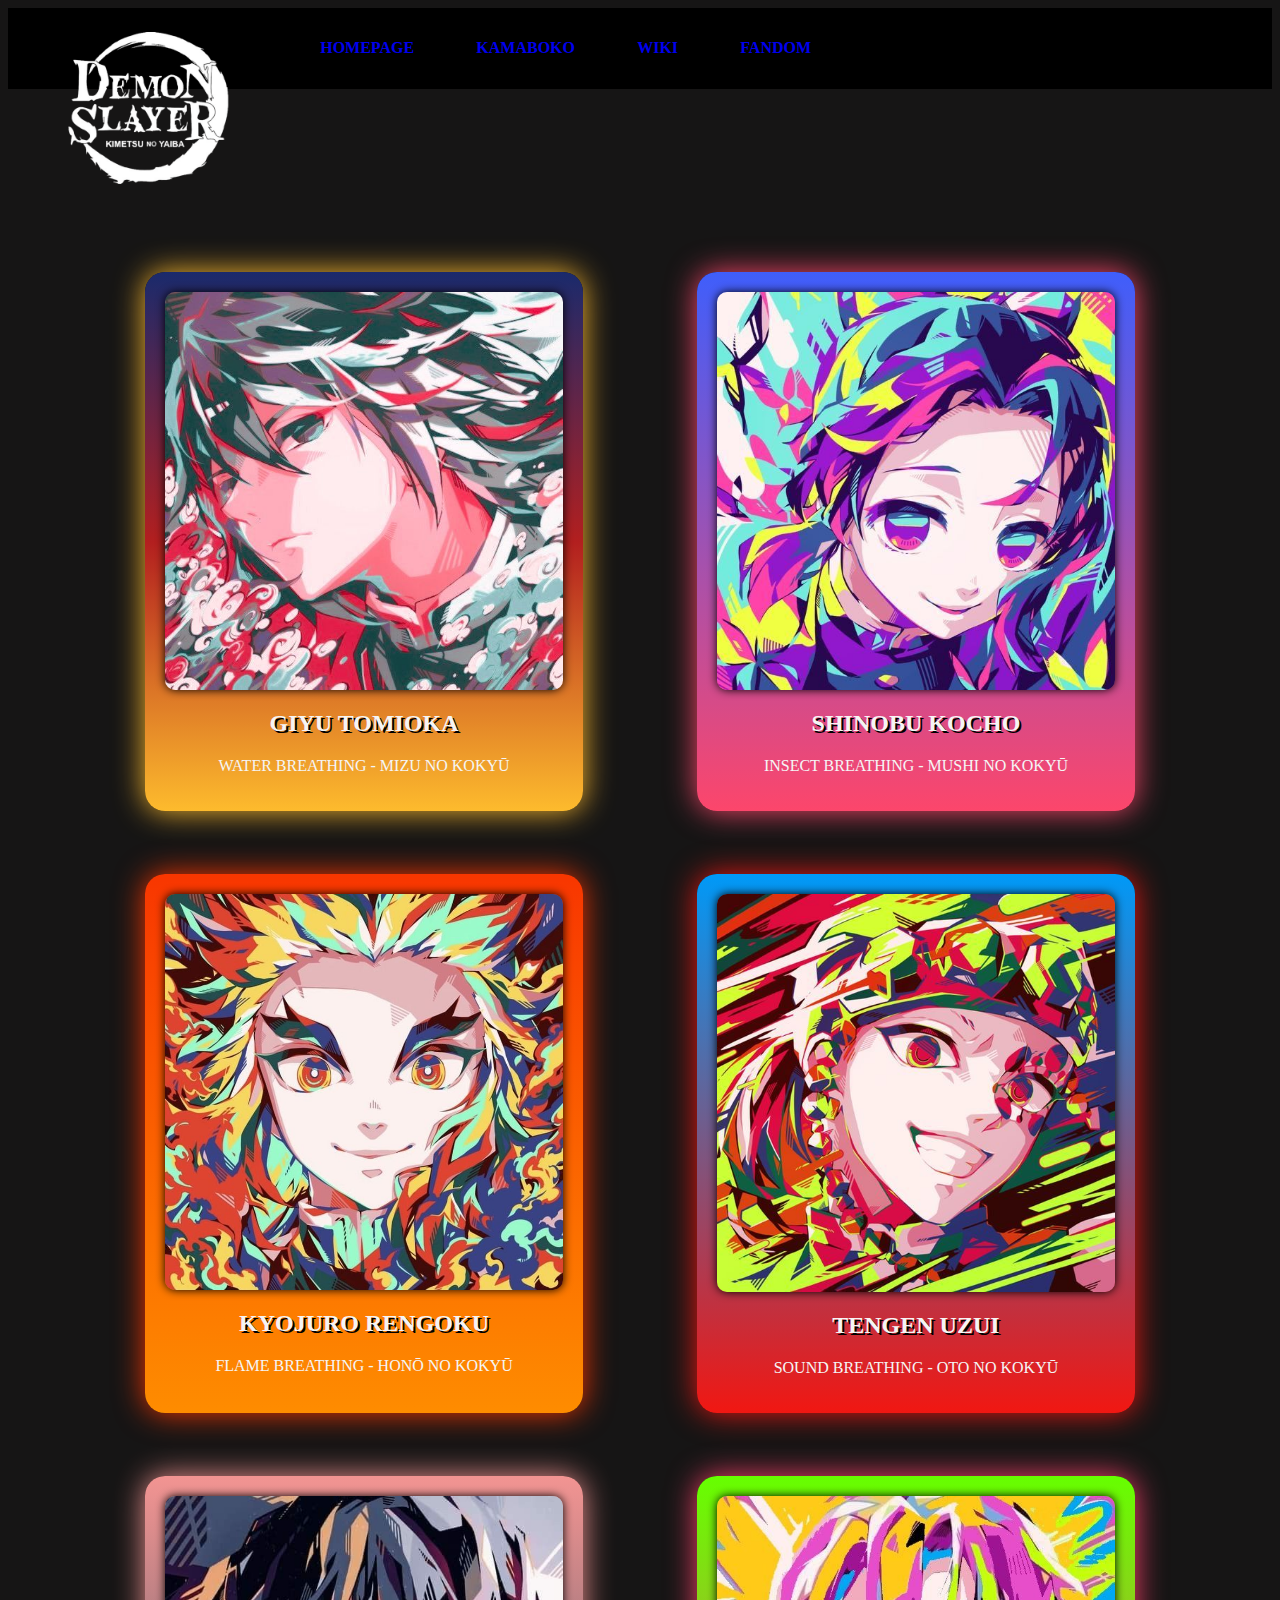
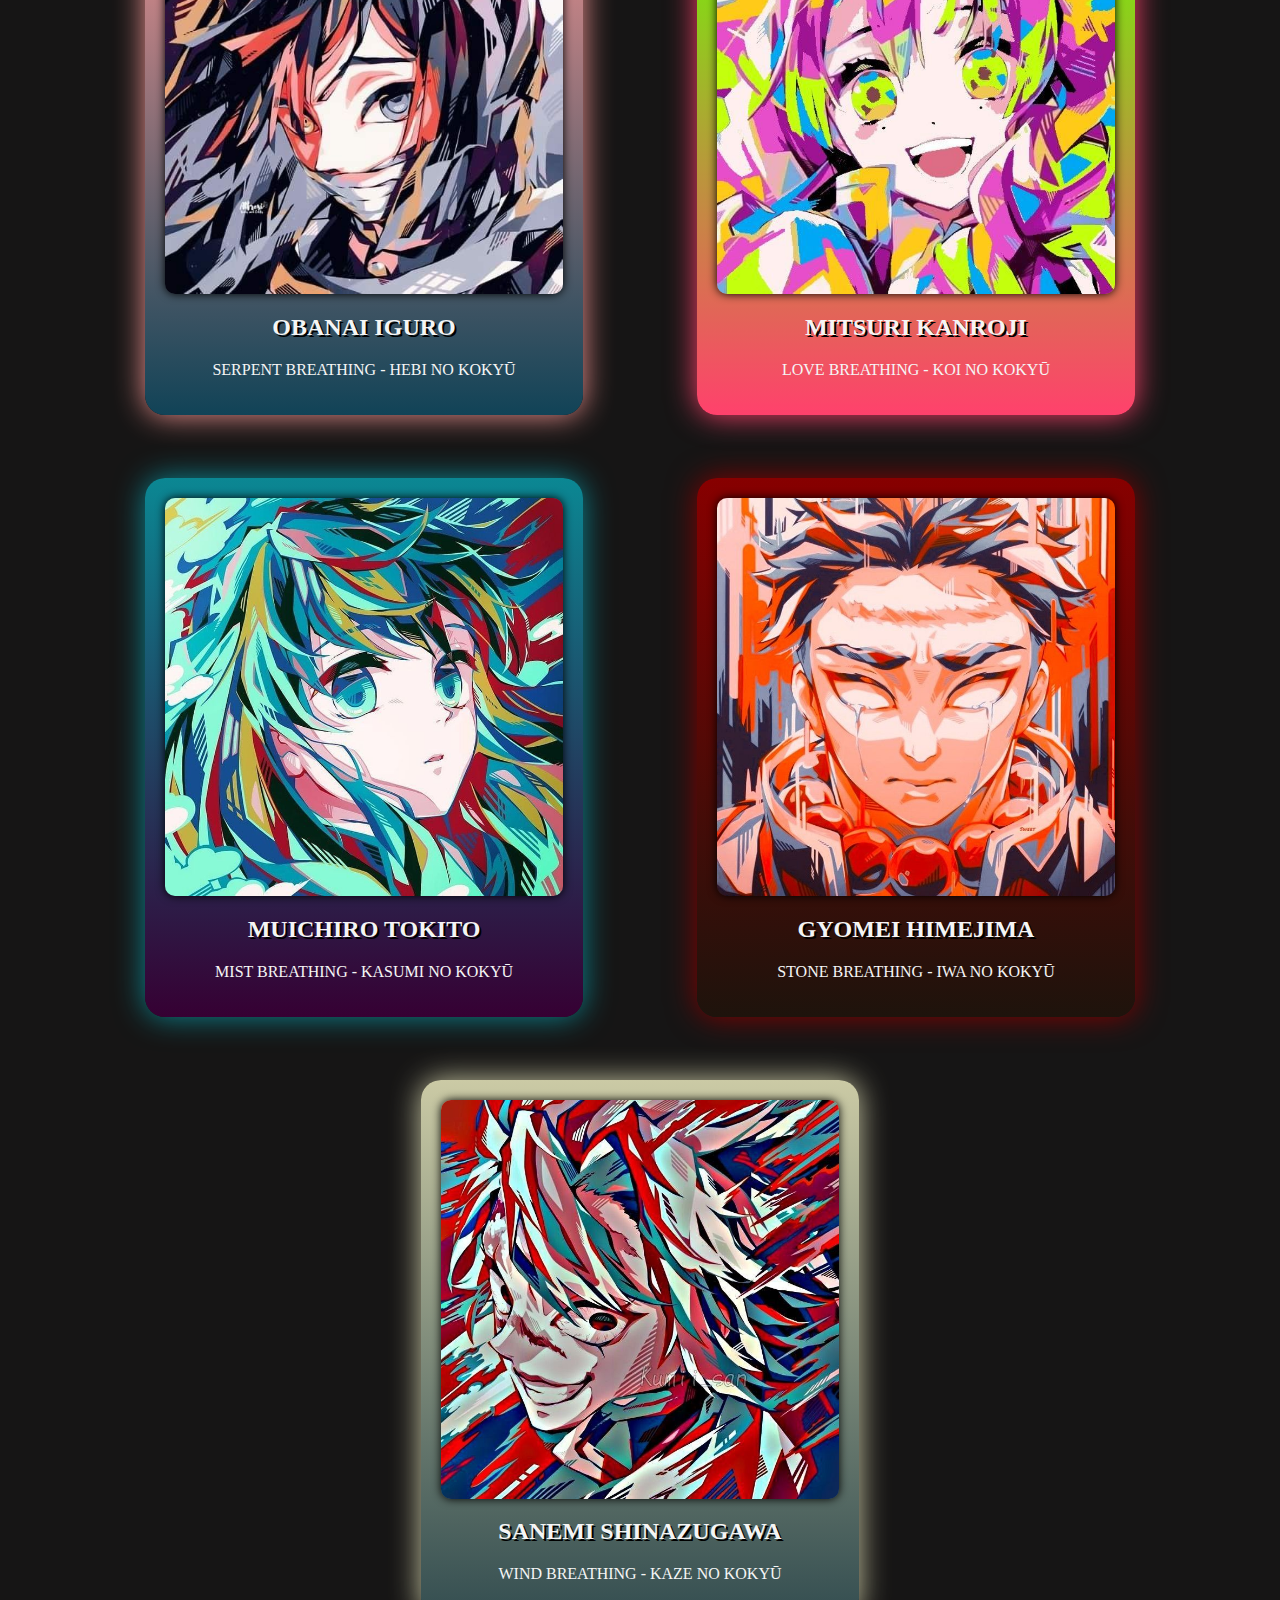
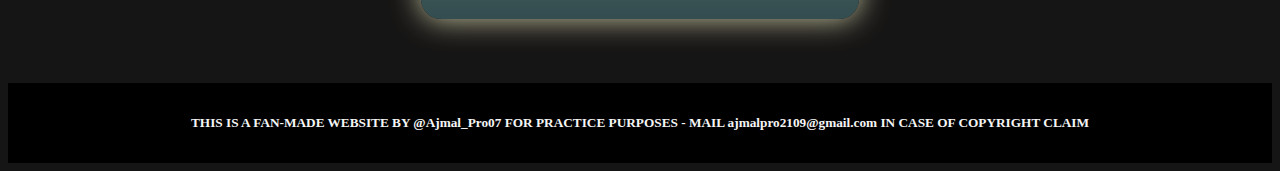
<file: hashira.html>
<html lang="en">
<head>
    <meta charset="UTF-8">
    <meta name="viewport" content="width=device-width, initial-scale=1.0">
    
    <title>Hashira - Kimetsu No Yaiba</title>

    <link rel="stylesheet" href="hashira.css">
</head>
<body>
    <div id="logodiv">
        <img src="./dslogo.png" id="logo">
    </div>

    <div id="titlebar">
        <div style="width: 240px;"></div>

        <div class="tsub"> <a href="./index.html" style="text-decoration: none;"> <h4>homepage</h4> </a> </div>
        <div class="tsub"> <a href="./kamaboko.html" style="text-decoration: none;"> <h4>kamaboko</h4> </a> </div>
        <div class="tsub"> <a href="https://en.wikipedia.org/wiki/Demon_Slayer:_Kimetsu_no_Yaiba" style="text-decoration: none;"> <h4>wiki</h4> </a> </div>
        <div class="tsub"> <a href="https://kimetsu-no-yaiba.fandom.com/wiki/Kimetsu_no_Yaiba_Wiki" style="text-decoration: none;"> <h4>fandom</h4> </a> </div>
    </div>

    <div style="height: 120px;"></div>

    <div class="container">
        <div class="subdiv" id="giyudiv">
            <a href="https://en.wikipedia.org/wiki/List_of_Demon_Slayer:_Kimetsu_no_Yaiba_characters#Tanjiro_Kamado">
                <img src="./dsgiyu.jpeg">
            </a>
            <h2>Giyu Tomioka</h2>
            <p>Water Breathing - Mizu no kokyū</p>
        </div>

        <div class="subdiv" id="shinobudiv">
            <a href="https://en.wikipedia.org/wiki/List_of_Demon_Slayer:_Kimetsu_no_Yaiba_characters#Nezuko_Kamado">
                <img src="./dsshinobu.jpeg">
            </a>
            <h2>Shinobu Kocho</h2>
            <p>Insect Breathing - Mushi no kokyū</p>
        </div>
    </div>

    <div class="container">
        <div class="subdiv" id="kyojurodiv">
            <a href="https://en.wikipedia.org/wiki/List_of_Demon_Slayer:_Kimetsu_no_Yaiba_characters#Zenitsu_Agatsuma">
                <img src="./dskyojuro.jpeg">
            </a>
            <h2>Kyojuro Rengoku</h2>
            <p>Flame Breathing - Honō no kokyū</p>
        </div>

        <div class="subdiv" id="tengendiv">
            <a href="https://en.wikipedia.org/wiki/List_of_Demon_Slayer:_Kimetsu_no_Yaiba_characters#Inosuke_Hashibira">
                <img src="./dstengen.jpeg">
            </a>
            <h2>Tengen Uzui</h2>
            <p>Sound Breathing - Oto no Kokyū</p>
        </div>
    </div>

    <div class="container">
        <div class="subdiv" id="igurodiv">
            <a href="https://en.wikipedia.org/wiki/List_of_Demon_Slayer:_Kimetsu_no_Yaiba_characters#Zenitsu_Agatsuma">
                <img src="./dsiguro.jpeg">
            </a>
            <h2>Obanai Iguro</h2>
            <p>Serpent Breathing - Hebi no Kokyū</p>
        </div>

        <div class="subdiv" id="mitsuridiv">
            <a href="https://en.wikipedia.org/wiki/List_of_Demon_Slayer:_Kimetsu_no_Yaiba_characters#Inosuke_Hashibira">
                <img src="./dsmitsuri.jpeg">
            </a>
            <h2>Mitsuri Kanroji</h2>
            <p>Love Breathing - Koi no kokyū</p>
        </div>
    </div>

    <div class="container">
        <div class="subdiv" id="tokitodiv">
            <a href="https://en.wikipedia.org/wiki/List_of_Demon_Slayer:_Kimetsu_no_Yaiba_characters#Zenitsu_Agatsuma">
                <img src="./dstokito.jpeg">
            </a>
            <h2>Muichiro Tokito</h2>
            <p>Mist Breathing - Kasumi no kokyū</p>
        </div>

        <div class="subdiv" id="gyomeidiv">
            <a href="https://en.wikipedia.org/wiki/List_of_Demon_Slayer:_Kimetsu_no_Yaiba_characters#Zenitsu_Agatsuma">
                <img src="./dsgyomei.jpeg">
            </a>
            <h2>Gyomei Himejima</h2>
            <p>Stone Breathing - Iwa no kokyū</p>
        </div>
    </div>

    <div class="container">
        <div class="subdiv" id="sanemidiv">
            <a href="https://en.wikipedia.org/wiki/List_of_Demon_Slayer:_Kimetsu_no_Yaiba_characters#Inosuke_Hashibira">
                <img src="./dssanemi.jpeg">
            </a>
            <h2>Sanemi Shinazugawa</h2>
            <p>Wind Breathing - Kaze no kokyū</p>
        </div>
    </div>

    <div id="footer">
        <h5>THIS IS A FAN-MADE WEBSITE BY @Ajmal_Pro07 FOR PRACTICE PURPOSES - MAIL ajmalpro2109@gmail.com IN CASE OF COPYRIGHT CLAIM</h5>
        <div id="subfooter">
            <div class="tsub"> <a href="./index.html" style="text-decoration: none;"> <h4>homepage</h4> </a> </div>
            <div class="tsub"> <a href="./kamaboko.html" style="text-decoration: none;"> <h4>kamaboko</h4> </a> </div>
            <div class="tsub"> <a href="https://en.wikipedia.org/wiki/Demon_Slayer:_Kimetsu_no_Yaiba" style="text-decoration: none;"> <h4>wiki</h4> </a> </div>
            <div class="tsub"> <a href="https://kimetsu-no-yaiba.fandom.com/wiki/Kimetsu_no_Yaiba_Wiki" style="text-decoration: none;"> <h4>fandom</h4> </a> </div>
        </div>
    </div>
</body>
</html>
</file>
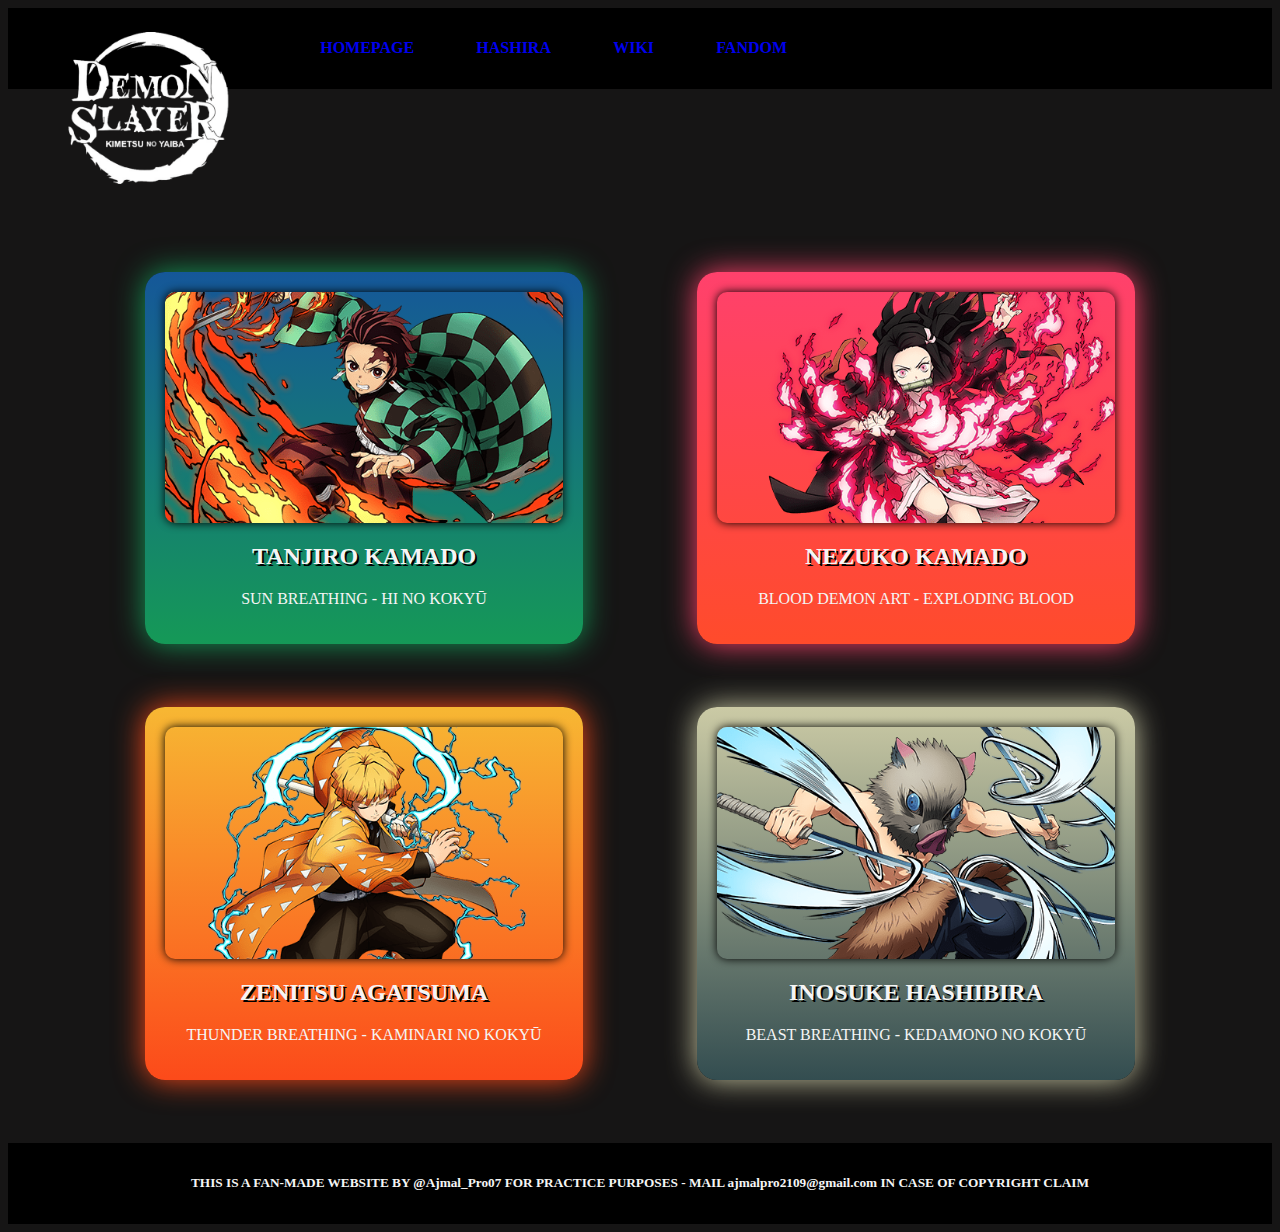
<file: kamaboko.html>
<html lang="en">
<head>
    <meta charset="UTF-8">
    <meta name="viewport" content="width=device-width, initial-scale=1.0">
    
    <title>Kamaboko Squad - Kimetsu No Yaiba</title>

    <link rel="stylesheet" href="kamaboko.css">
</head>
<body>
    <div id="logodiv">
        <img src="./dslogo.png" id="logo">
    </div>

    <div id="titlebar">
        <div style="width: 240px;"></div>

        <div class="tsub"> <a href="./index.html" style="text-decoration: none;"> <h4>homepage</h4> </a> </div>
        <div class="tsub"> <a href="./hashira.html" style="text-decoration: none;"> <h4>hashira</h4> </a> </div>
        <div class="tsub"> <a href="https://en.wikipedia.org/wiki/Demon_Slayer:_Kimetsu_no_Yaiba" style="text-decoration: none;"> <h4>wiki</h4> </a> </div>
        <div class="tsub"> <a href="https://kimetsu-no-yaiba.fandom.com/wiki/Kimetsu_no_Yaiba_Wiki" style="text-decoration: none;"> <h4>fandom</h4> </a> </div>
    </div>

    <div style="height: 120px;"></div>

    <div class="container">
        <div class="subdiv" id="tanjirodiv">
            <a href="https://en.wikipedia.org/wiki/List_of_Demon_Slayer:_Kimetsu_no_Yaiba_characters#Tanjiro_Kamado">
                <img src="./dstanjiro.png">
            </a>
            <h2>tanjiro kamado</h2>
            <p>Sun Breathing - Hi no Kokyū</p>
        </div>

        <div class="subdiv" id="nezukodiv">
            <a href="https://en.wikipedia.org/wiki/List_of_Demon_Slayer:_Kimetsu_no_Yaiba_characters#Nezuko_Kamado">
                <img src="./dsnezuko.png">
            </a>
            <h2>nezuko kamado</h2>
            <p>Blood Demon Art - Exploding Blood</p>
        </div>
    </div>

    <div class="container">
        <div class="subdiv" id="zenitsudiv">
            <a href="https://en.wikipedia.org/wiki/List_of_Demon_Slayer:_Kimetsu_no_Yaiba_characters#Zenitsu_Agatsuma">
                <img src="./dszenitsu.png">
            </a>
            <h2>zenitsu agatsuma</h2>
            <p>Thunder Breathing - Kaminari no kokyū</p>
        </div>

        <div class="subdiv" id="inosukediv">
            <a href="https://en.wikipedia.org/wiki/List_of_Demon_Slayer:_Kimetsu_no_Yaiba_characters#Inosuke_Hashibira">
                <img src="./dsinosuke.png">
            </a>
            <h2>inosuke hashibira</h2>
            <p>Beast Breathing - Kedamono no kokyū</p>
        </div>
    </div>

    <div id="footer">
        <h5>THIS IS A FAN-MADE WEBSITE BY @Ajmal_Pro07 FOR PRACTICE PURPOSES - MAIL ajmalpro2109@gmail.com IN CASE OF COPYRIGHT CLAIM</h5>
        <div id="subfooter">
            <div class="tsub"> <a href="./index.html" style="text-decoration: none;"> <h4>homepage</h4> </a> </div>
            <div class="tsub"> <a href="./hashira.html" style="text-decoration: none;"> <h4>hashira</h4> </a> </div>
            <div class="tsub"> <a href="https://en.wikipedia.org/wiki/Demon_Slayer:_Kimetsu_no_Yaiba" style="text-decoration: none;"> <h4>wiki</h4> </a> </div>
            <div class="tsub"> <a href="https://kimetsu-no-yaiba.fandom.com/wiki/Kimetsu_no_Yaiba_Wiki" style="text-decoration: none;"> <h4>fandom</h4> </a> </div>
        </div>
    </div>
</body>
</html>
</file>
<file: hashira.css>
#titlebar{
    width:auto;
    background-color:black;
    display: flex;
    gap: 5%;
    padding: 10px;
    position: relative;
    color: whitesmoke;
    font-family: 'Segoe UI';
    text-transform: uppercase;
}
#logo{
    position: absolute;
    width: 200px;
    margin-left: 3%;
    margin-bottom: 10px;
    z-index: 1;
    object-fit: cover;
}

body{
    background-color:rgb(22, 21, 21);
}

.container{
    display: flex;
    margin: 5%;
    width: auto;
    flex-direction: row;
    gap: 10%;
    justify-content: center;
}
.subdiv img{
    width: 100%;
    border-radius: 10px;
    box-shadow: 0px 0px 10px black;
}
.subdiv{
    padding: 20px;
    text-align: center;
    flex-basis: 35%;
    border-radius: 20px;
    color: whitesmoke;
    font-family: 'Segoe UI';
    text-transform: uppercase;
}
.subdiv h2{
    text-shadow: 2px 2px 0px black;
}
#giyudiv{
    background-image: linear-gradient(0deg,#fdbb2d,#b21f1f,#1a2a6c);
    box-shadow: 0px 0px 30px #fdbb2d;
}
#shinobudiv{
    background-image: linear-gradient(0deg,#FC466B,#3F5EFB);
    box-shadow: 0px 0px 30px #FC466B;
}
#kyojurodiv{
    background-image: linear-gradient(0deg,#fe8c00,#f83600);
    box-shadow: 0px 0px 30px #f83600;
}
#tengendiv{
    background-image: linear-gradient(0deg,#F11712,#0099F7);
    box-shadow: 0px 0px 30px #f11712;
}
#igurodiv{
    background-image: linear-gradient(0deg,#114357,#F29492);
    box-shadow: 0px 0px 30px #F29492;
}
#mitsuridiv{
    background-image: linear-gradient(0deg,#FF416C,#66ff00);
    box-shadow: 0px 0px 30px #FF416C;
}
#tokitodiv{
    background-image: linear-gradient(0deg,#360033,#0b8793);
    box-shadow: 0px 0px 30px #0b8793;
}
#sanemidiv{
    background-image: linear-gradient(0deg,#334d50,#cbcaa5);
    box-shadow: 0px 0px 30px #cbcaa5;
}
#gyomeidiv{
    background-image: linear-gradient(0deg,#1e130c,#870000);
    box-shadow: 0px 0px 30px #870000;
}

#footer{
    width:auto;
    background-color:black;
    gap: 5%;
    padding: 10px;
    position: relative;
    color: whitesmoke;
    font-family: 'Segoe UI';
    text-align: center;
}
#subfooter{
    width:auto;
    display: none;
    gap: 5%;
    padding: 10px;
    position: relative;
    color: whitesmoke;
    font-family: 'Segoe UI';
    text-transform: uppercase;
    justify-content: center;
    flex-direction: column;
}

@media (max-width:720px){
    
    #logodiv{
        text-align: center;
        background-color: black;
        width: auto;
    }
    #logo{
        position: relative;
        width: 150px;
        z-index: 1;
        object-fit: cover;
    }
    #titlebar{
        display: none;
    }
    #subfooter{
        display: flex;
    }
    
}
</file>
<file: kamaboko.css>
#titlebar{
    width:auto;
    background-color:black;
    display: flex;
    gap: 5%;
    padding: 10px;
    position: relative;
    color: whitesmoke;
    font-family: 'Segoe UI';
    text-transform: uppercase;
}
#logo{
    position: absolute;
    width: 200px;
    margin-left: 3%;
    margin-bottom: 10px;
    z-index: 1;
    object-fit: cover;
}

body{
    background-color:rgb(22, 21, 21);
}

.container{
    display: flex;
    margin: 5%;
    width: auto;
    flex-direction: row;
    gap: 10%;
    justify-content: center;
}
.subdiv img{
    width: 100%;
    border-radius: 10px;
    box-shadow: 0px 0px 10px black;
}
.subdiv{
    padding: 20px;
    text-align: center;
    flex-basis: 35%;
    border-radius: 20px;
    color: whitesmoke;
    font-family: 'Segoe UI';
    text-transform: uppercase;
}
.subdiv h2{
    text-shadow: 2px 2px 0px black;
}
#tanjirodiv{
    background-image: linear-gradient(0deg,#159957,#155799);
    box-shadow: 0px 0px 30px #159957;
}
#nezukodiv{
    background-image: linear-gradient(0deg,#FF4B2B,#FF416C);
    box-shadow: 0px 0px 30px #FF416C;
}
#zenitsudiv{
    background-image: linear-gradient(0deg,#fc4a1a,#f7b733);
    box-shadow: 0px 0px 30px #fc4a1a;
}
#inosukediv{
    background-image: linear-gradient(0deg,#334d50,#cbcaa5);
    box-shadow: 0px 0px 30px #cbcaa5;
}

#footer{
    width:auto;
    background-color:black;
    gap: 5%;
    padding: 10px;
    position: relative;
    color: whitesmoke;
    font-family: 'Segoe UI';
    text-align: center;
}
#subfooter{
    width:auto;
    display: none;
    gap: 5%;
    padding: 10px;
    position: relative;
    color: whitesmoke;
    font-family: 'Segoe UI';
    text-transform: uppercase;
    justify-content: center;
    flex-direction: column;
}

@media (max-width:720px){
    
    #logodiv{
        text-align: center;
        background-color: black;
        width: auto;
    }
    #logo{
        position: relative;
        width: 150px;
        z-index: 1;
        object-fit: cover;
    }
    #titlebar{
        display: none;
    }
    #subfooter{
        display: flex;
    }
 
}
</file>
